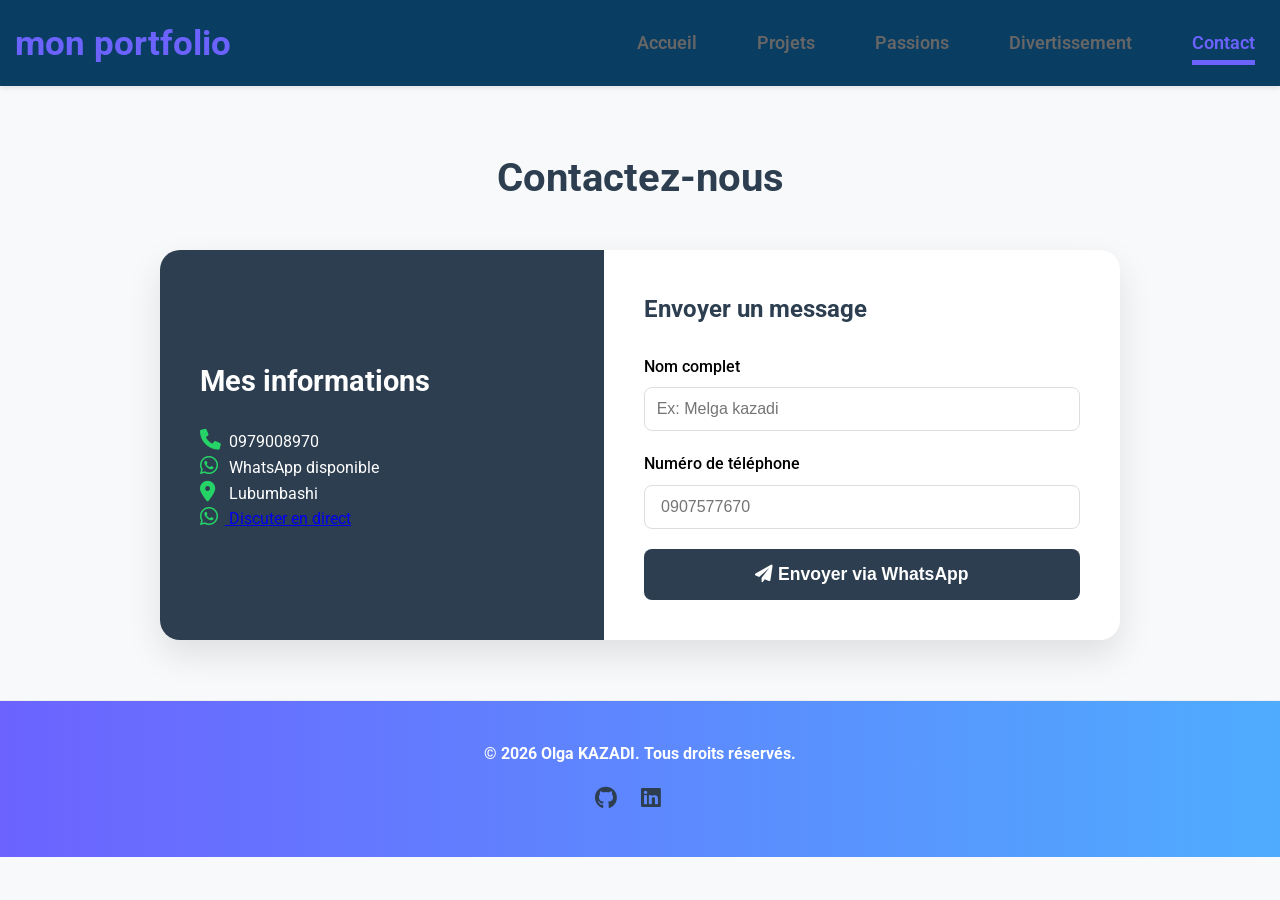
<file: contact.html>
<!DOCTYPE html>
<html lang="fr">
<head>
    <meta charset="UTF-8">
    <meta name="viewport" content="width=device-width, initial-scale=1.0">
    <title>Contact - Mon Portfolio</title>
    
    <link rel="preconnect" href="https://fonts.googleapis.com">
    <link rel="preconnect" href="https://fonts.gstatic.com" crossorigin>
    <link href="https://fonts.googleapis.com/css2?family=Roboto:wght@300;400;700&display=swap" rel="stylesheet">
    <link rel="stylesheet" href="https://cdnjs.cloudflare.com/ajax/libs/font-awesome/6.0.0/css/all.min.css">
    
    <link rel="stylesheet" href="css/style.css">
</head>
<body>

    <header>
        <div class="logo">
            <a href="index.html">mon portfolio</a>
        </div>
        <nav>
            <ul>
                <li><a href="index.html">Accueil</a></li>
                <li><a href="projets.html">Projets</a></li>
                <li><a href="passions.html">Passions</a></li>
                <li><a href="divertissement.html">Divertissement</a></li>
                <li><a href="contact.html" class="active">Contact</a></li>
            </ul> 
        </nav>
    </header>
    <main class="contact-section">
        <h1>Contactez-nous</h1>
    <div class="contact-container">
            <div class="contact-info">
                <h2>Mes informations</h2>
                <div class="info-item">
                    <i class="fas fa-phone"></i>
                    <span>0979008970</span>
                </div>
                <div class="info-item">
                    <i class="fab fa-whatsapp"></i>
                    <span>WhatsApp disponible</span>
                </div>
                <div class="info-item">
                    <i class="fas fa-map-marker-alt"></i>
                    <span>Lubumbashi</span>
                </div>
                <a href="https://wa.me/243979008970" target="_blank" class="whatsapp-link">
                    <i class="fab fa-whatsapp"></i> Discuter en direct
                </a>
            </div>
        <div class="contact-form">
                <h2>Envoyer un message</h2>
                <form id="contactForm">
                    <div class="form-group">
                        <label for="nom">Nom complet</label>
                        <input type="text" id="nom" placeholder="Ex: Melga kazadi" required>
                    </div>
                    <div class="form-group">
                        <label for="telephone">Numéro de téléphone</label>
                        <input type="tel" id="telephone" placeholder=" 0907577670 " required>
                    </div>
                    <button type="submit" class="submit-btn">
                        <i class="fas fa-paper-plane"></i> Envoyer via WhatsApp
                    </button>
                </form>
            </div>
        </div>
    </main>
    <footer class="main-footer">
        <div class="footer-content">
            <p>&copy; 2026 Olga KAZADI. Tous droits réservés.</p>
            <div class="social-icons">
                <a href="https://github.com/24km145si" target="_blank" title="GitHub">
                    <i class="fa-brands fa-github"></i>
                </a>
                <a href="#" title="LinkedIn">
                    <i class="fa-brands fa-linkedin"></i>
                </a>
                <a href="#" title="X (Twitter)">
                    <i class="fa-brands fa-x-twitter"></i>
                </a>
            </div>
        </div>
    </footer>
 </body>
</html>
</file>
<file: css/style.css>
:root {
    --violet-doux: #6c63ff;
    --violet-foncé: #534edd;
    --orange-vif: #ffa726;
    --gris-très-foncé: #333;
    --gris-foncé: #666;
    --gris-très-clair: #f8f8f8;
    --gris-clair: #eee;
}
h1 {
    color: var(--violet-foncé)
}
*{
  margin: 0;
  padding: 0; 
  box-sizing: border-box; 
}

body {
background-color: var(--gris-très-clair);
font-family: roboto, sans-serif;
line-height: 1.6;
}

header {
    background-color: white;
    box-shadow: 2px 6px 10px rgba(0, 0, 0, 0.05);
    position: sticky;
    top: 0;
    z-index: 100;
    display: flex;
    justify-content: space-between;
    align-items: center;
    padding: 2rem 3rem;
}

header div a {
    text-decoration: none;
    font-size: 2.2rem;
    font-weight: bold;
    color: var(--violet-doux);
}

ul li {
    list-style: none;
    margin-left: 25px;
}

ul {
    display: flex;
}

ul li a {
    text-decoration: none;
    color: var(--gris-foncé);
    font-weight: 600;
    font-size: 1.1rem;
    position: relative;
    padding: 10px 0;
}

ul li a:hover {
    color: var(--violet-doux);
}

ul li a::after {
    content: '';
    position: absolute;
    left: 0;
    bottom: 0;
    height: 3px;
    width: 0%;
    background-color: var(--violet-doux);
    transition: width 0,3s ease;
}

ul li a:hover::after {
    width: 100%;
}

a.active {
    color: var(--violet-doux);
}

a.active::after {
    width: 100%;
}

.hero {
    display: flex;
    justify-content: center;
    align-items: center;
    gap: 5rem;
    text-align: center;
    margin: 10rem 2rem;
}


.hero img {
    width: 300px;
    height: 300px;
    object-fit: cover;
    border-radius: 50%;
    border: 8px solid var(--violet-doux)
}

.hero h1 {
    color: var(--violet-foncé);
    font-size: 4rem;
    font-weight: 700;
    margin-bottom: 1.2rem;
}

.hero p {
    color: var(--gris-foncé);
    font-size: 1.3rem;
    margin-bottom: 1.2rem;
}

.hero a {
    text-decoration: none;
    display: inline-block;
    background-color: var(--violet-doux);
    color: white;
    padding: 15px 30px;
    border-radius: 50px;
    text-transform: uppercase;
    letter-spacing: 1.1px;
    font-weight: 600;
    margin-top: 1rem;
    transition: background-color 0.3s ease, transform 0.2s ease;
}

.hero a:hover {
    background-color: var(--violet-foncé);
    transform: translatey(-3px);
}

.apropos {
    width: 800px;
    margin: 6rem auto;
    text-align: center;
}
section h2 {
    color: var(--violet-doux);
    font-size: 2.6rem;
    font-weight: 700;
    position: relative;
    text-align: center;
}

section h2::after {
    content: '';
    display: block;
    width: 60px;
    height: 4px;
    background-color: var(--violet-doux);
    margin: 1.2rem auto;
    border-radius: 2px;
}

.apropos p {
    margin-bottom: 2rem;
    color: var(--gris-foncé);
    font-size: 1.3rem;
}

.competences table {
    width: 80;
    margin: 0 auto;
    border-collapse: collapse;
    background-color: white;
    box-shadow: 0 5px 10px rgba(0, 0, 0, 0.00);
    border-radius: 10px;
    overflow: hidden;
}

.competences table th, .competences table td {
    padding: 15px;
}

.competences table thead {
    background-color: var(--violet-doux);
    color: #fff;
    text-transform: uppercase;
}

.competences table tbody td {
    border-bottom: 1px solid var(--gris-très-clair);
}


.competences table tbody tr::nth-child(even) {
    background-color: #fdfdfd;

}

.competences table tbody tr {
    transition: background-color 0.3s ease ;
}

.competences table tbody tr:hover {
    background-color: #f0f0f0
}

.competences table thead th {
    text-align: left;
}

footer {
    margin-top: 3rem;
    background-color: var(--violet-doux);
    padding: 3rem 0;
    text-align: center;
}

footer p {
    color: white;
    margin-bottom: 1.2rem;
}

footer a {
    display: inline-block;
    font-size: 1.6rem;
    color: white;
    margin: 0.10px;
    transition: color 0.3s ease, transform 0.2s ease;
}

footer a:hover {
    color: var(--orange-vif);
    transform: translateY(-3px);
}



        body {
            margin: 0;
            font-family: Arial, sans-serif;
            background: #f5f5f5;
        }

        header {
            display: flex;
            justify-content: space-between;
            align-items: center;
            padding: 20px 50px;
            background: white;
            box-shadow: 0 2px 5px rgba(0,0,0,0.1);
        }

        header h1 {
            color: #6c63ff;
        }

        nav a {
            margin: 0 10px;
            text-decoration: none;
            color: black;
            font-weight: bold;
        }

        nav a.active {
            color: #6c63ff;
            border-bottom: 2px solid #6c63ff;
        }

        .section {
            text-align: center;
            padding: 50px 20px;
        }

        .section h2 {
            color: #6c63ff;
            font-size: 30px;
        }

        .line {
            width: 50px;
            height: 3px;
            background: #6c63ff;
            margin: 10px auto;
        }

        .grid {
            display: grid;
            grid-template-columns: repeat(auto-fit, minmax(250px, 1fr));
            gap: 25px;
            padding: 30px 50px;
        }

        .card {
            background: white;
            border-radius: 10px;
            overflow: hidden;
            box-shadow: 0 5px 15px rgba(0,0,0,0.1);
            transition: 0.3s;
        }

        .card:hover {
            transform: translateY(-5px);
        }

        .card img {
            width: 100%;
            height: 150px;
            object-fit: cover;
        }

        .card-content {
            padding: 15px;
            text-align: left;
        }

        .card h3 {
            color: #6c63ff;
        }

        .tags span {
            display: inline-block;
            background: #eee;
            padding: 5px 10px;
            border-radius: 15px;
            margin: 5px 5px 0 0;
            font-size: 12px;
        }

        .links {
            display: flex;
            justify-content: space-between;
            margin-top: 15px;
        }

        .links a {
            text-decoration: none;
            color: black;
            font-size: 14px;
        }

        footer {
            background: linear-gradient(90deg, #6c63ff, #4facfe);
            color: white;
            text-align: center;
            padding: 20px;
        }

        footer .icons {
            margin-top: 10px;
        }

        footer .icons span {
            margin: 0 10px;
            cursor: pointer;
        }


        body {
            font-family: Arial, sans-serif;
            margin: 0;
            background-color: #f5f7fa;
        }

        header {
            background-color: #0a3d62;
            color: white;
            padding: 15px;
            display: flex;
            justify-content: space-between;
        }

        header a {
            color: white;
            text-decoration: none;
            font-weight: bold;
        }

        nav ul {
            display: flex;
            list-style: none;
            gap: 15px;
        }

        nav a {
            color: white;
            text-decoration: none;
        }

        nav .active {
            border-bottom: 2px solid white;
        }

        /* --- Variables pour personnaliser facilement --- */
:root {
    --primary-color: #2c3e50;    /* Couleur sombre pro */
    --accent-color: #25d366;     /* Vert WhatsApp */
    --bg-light: #f8f9fa;
    --white: #ffffff;
    --transition: all 0.3s ease;
}

/* --- Styles de base --- */
body {
    font-family: 'Roboto', sans-serif;
    background-color: var(--bg-light);
    margin: 0;
    padding: 0;
    line-height: 1.6;
}

/* --- Section Main / Conteneur --- */
.contact-section {
    max-width: 1000px;
    margin: 60px auto;
    padding: 0 20px;
}

.contact-section h1 {
    text-align: center;
    color: var(--primary-color);
    font-size: 2.5rem;
    margin-bottom: 40px;
}

.contact-container {
    display: flex;
    background: var(--white);
    border-radius: 20px;
    overflow: hidden;
    box-shadow: 0 15px 35px rgba(0, 0, 0, 0.1);
}

/* --- Colonne Gauche : Vos Infos --- */
.contact-info {
    flex: 1;
    background: var(--primary-color);
    color: var(--white);
    padding: 40px;
    display: flex;
    flex-direction: column;
    justify-content: center;
}

.contact-info h2 {
    margin-bottom: 25px;
    font-size: 1.8rem;
}

.contact-info p {
    display: flex;
    align-items: center;
    gap: 15px;
    margin-bottom: 20px;
    font-size: 1.1rem;
}

.contact-info i {
    color: var(--accent-color);
    font-size: 1.3rem;
    width: 25px;
}

.whatsapp-btn {
    display: inline-block;
    margin-top: 20px;
    padding: 12px 25px;
    background-color: var(--accent-color);
    color: white;
    text-decoration: none;
    border-radius: 30px;
    font-weight: bold;
    text-align: center;
    transition: var(--transition);
}

.whatsapp-btn:hover {
    background-color: #128c7e;
    transform: translateY(-3px);
}

/* --- Colonne Droite : Formulaire --- */
.contact-form {
    flex: 1.2;
    padding: 40px;
}

.contact-form h2 {
    margin-bottom: 25px;
    color: var(--primary-color);
}

.form-group {
    margin-bottom: 20px;
}

.form-group label {
    display: block;
    margin-bottom: 8px;
    font-weight: 500;
}

.form-group input {
    width: 100%;
    padding: 12px;
    border: 1px solid #ddd;
    border-radius: 8px;
    font-size: 1rem;
    transition: var(--transition);
}

.form-group input:focus {
    border-color: var(--accent-color);
    outline: none;
    box-shadow: 0 0 5px rgba(37, 211, 102, 0.2);
}

button[type="submit"] {
    width: 100%;
    padding: 15px;
    background-color: var(--primary-color);
    color: white;
    border: none;
    border-radius: 8px;
    font-size: 1.1rem;
    font-weight: bold;
    cursor: pointer;
    transition: var(--transition);
}

button[type="submit"]:hover {
    background-color: #34495e;
}

/* --- Section Footer --- */
footer {
    background-color: var(--white);
    padding: 40px 20px;
    text-align: center;
    border-top: 1px solid #eee;
    margin-top: 60px;
}

footer p {
    margin-bottom: 15px;
    font-weight: bold;
}

footer a {
    color: var(--primary-color);
    font-size: 1.4rem;
    margin: 0 10px;
    text-decoration: none;
    transition: var(--transition);
}

footer a:hover {
    color: var(--accent-color);
}

/* --- Adaptabilité Mobile (Responsive) --- */
@media (max-width: 768px) {
    .contact-container {
        flex-direction: column;
    }
    
    .contact-info, .contact-form {
        padding: 30px;
    }
}

/* Styles spécifiques pour la grille de divertissement */
.section {
    padding: 4rem 2rem;
    max-width: 1200px;
    margin: 0 auto;
}

.line {
    width: 60px;
    height: 4px;
    background-color: var(--violet-doux);
    margin: 1rem auto 2rem;
    border-radius: 2px;
}

.grid {
    display: grid;
    grid-template-columns: repeat(auto-fit, minmax(280px, 1fr));
    gap: 2rem;
    padding: 1rem;
}

.card {
    background: white;
    border-radius: 12px;
    overflow: hidden;
    box-shadow: 0 4px 15px rgba(0, 0, 0, 0.1);
    transition: transform 0.3s ease;
}

.card:hover {
    transform: translateY(-10px);
}

.card-content {
    padding: 1.5rem;
}

.card h3 {
    color: var(--violet-foncé);
    margin-bottom: 0.8rem;
    font-size: 1.4rem;
}

.card p {
    color: var(--gris-foncé);
    font-size: 0.95rem;
    margin-bottom: 1.2rem;
}

.tags {
    display: flex;
    flex-wrap: wrap;
    gap: 0.5rem;
}

.tags span {
    background-color: var(--gris-très-clair);
    color: var(--violet-doux);
    padding: 4px 12px;
    border-radius: 20px;
    font-size: 0.8rem;
    font-weight: 600;
    border: 1px solid var(--gris-clair);
}

/* Ajustement pour le titre principal s'il est hors section */
main > h1 {
    text-align: center;
    margin-top: 3rem;
    font-size: 2.5rem;
}

        /* Section Passions */
.passions-header {
    text-align: center;
    padding: 50px 20px;
    background-color: #f9f9f9;
}

.passions-header h1 {
    font-size: 2.5rem;
    color: #333;
    margin-bottom: 10px;
}

.passions-grid {
    display: grid;
    grid-template-columns: repeat(auto-fit, minmax(250px, 1fr));
    gap: 25px;
    padding: 40px 10%;
    background-color: #fff;
}

.passion-card {
    padding: 30px;
    border-radius: 10px;
    background: #ffffff;
    box-shadow: 0 4px 15px rgba(0,0,0,0.1);
    text-align: center;
    transition: transform 0.3s ease;
}

.passion-card:hover {
    transform: translateY(-5px);
}

.passion-icon {
    font-size: 3rem;
    margin-bottom: 15px;
}

.passion-card h3 {
    margin-bottom: 15px;
    color: #007BFF; /* Ou la couleur principale de ton portfolio */
}

.passion-card p {
    font-size: 0.95rem;
    line-height: 1.6;
    color: #555;
}
</file>
